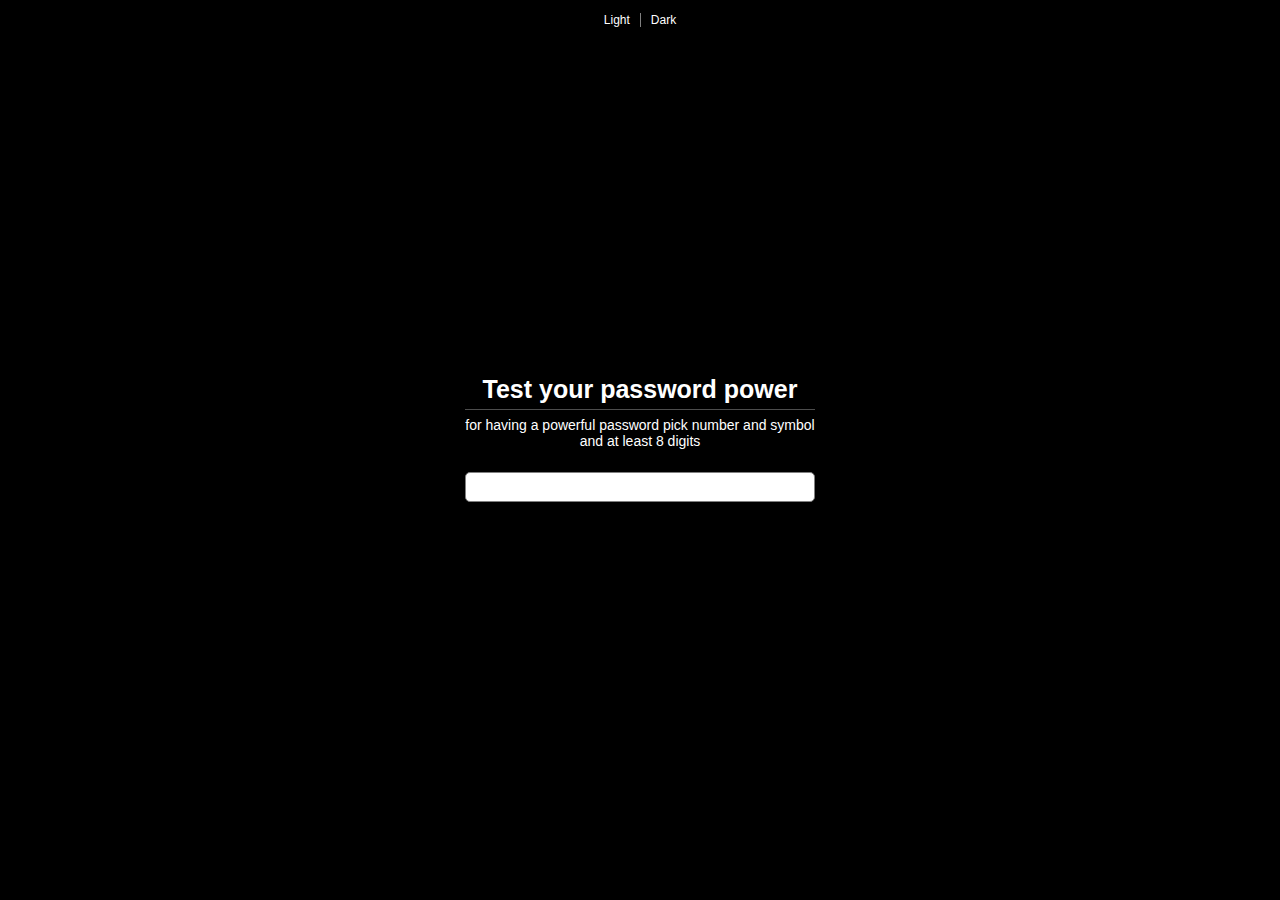
<file: index.html>
<!DOCTYPE html>
<html lang="en">

<head>
    <meta charset="UTF-8">
    <meta http-equiv="X-UA-Compatible" content="IE=edge">
    <meta name="viewport" content="width=device-width, initial-scale=1.0">
    <title>Document</title>
</head>
<link rel="stylesheet" href="./style.css">

<body>
    <main id="main">
        <div id="mode">
            <section id="light">Light</section>
            <section id="dark">Dark</section>
        </div>
        <div>
            <h3 id="h3">Test your password power</h3>
            <p id="p">for having a powerful password pick number and symbol and at least 8 digits</p>
            <input id="inp" type="text">
            <div id="box"></div>
        </div>
    </main>
</body>
<script src="./script.js"></script>

</html>
</file>
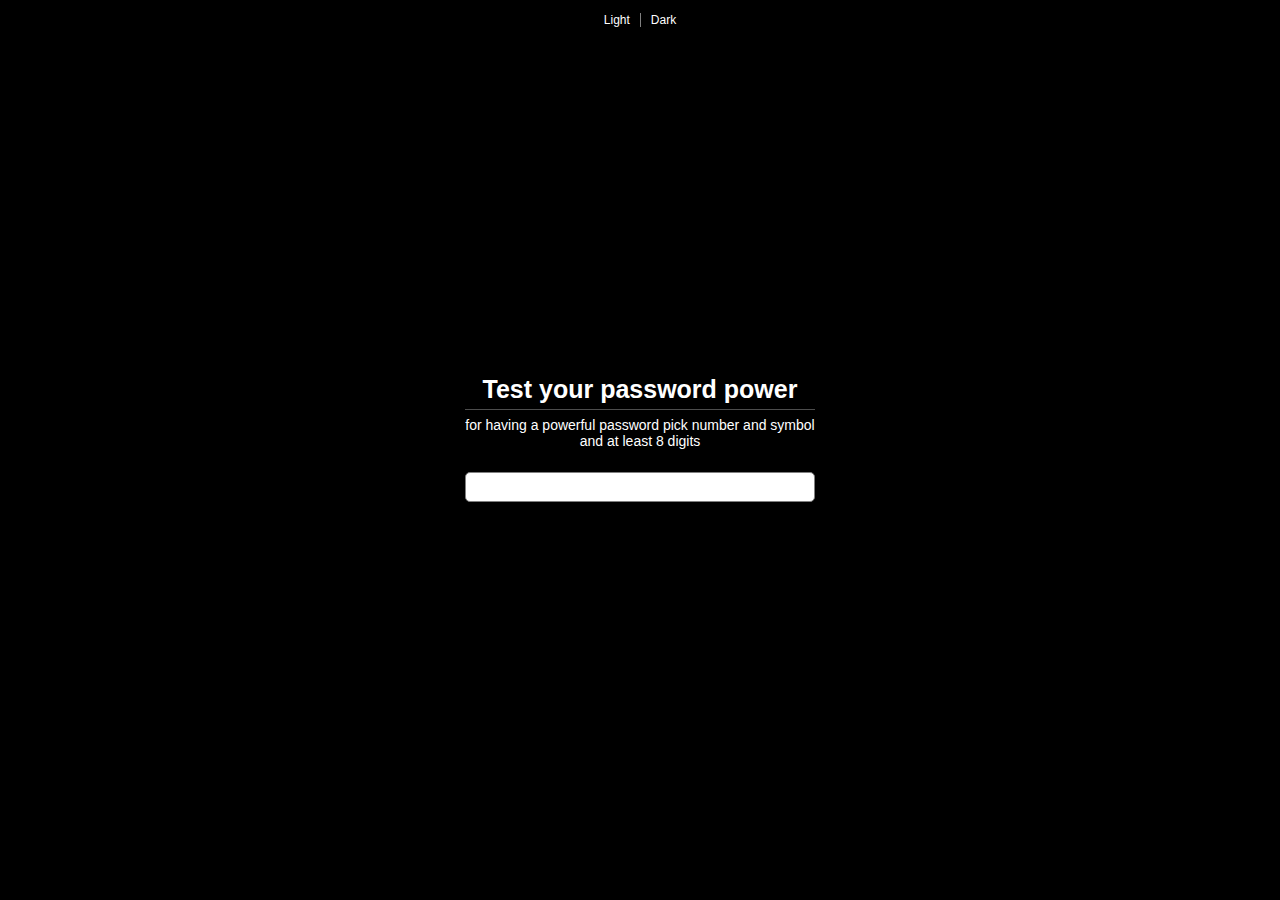
<file: MainProject/index.html>
<!DOCTYPE html>
<html lang="en">
<head>
    <meta charset="UTF-8">
    <meta http-equiv="X-UA-Compatible" content="IE=edge">
    <meta name="viewport" content="width=device-width, initial-scale=1.0">
    <title>Document</title>
</head>
<style>
    *{
        padding: 0;
        margin: 0;
        box-sizing: border-box;
    }
    main{
        width: 100%;
        height: 100vh;
        background-color: black;
        display: flex;
        align-items: center;
        justify-content: center;
        flex-wrap: wrap;
        font-family: Arial, "Helvetica Neue", Helvetica, sans-serif;
        position: relative;
    }
    main>div{
        width: 350px;
        height: 150px;
        position: relative;
    }
    #mode{
        width: 100%;
        height: 20px;
        position: absolute;
        top: 10px;
        display: flex;
        align-items: center;
        justify-content: center;
    }
    section{
        color: white;
        cursor: pointer;
        font-size: 12px;
    }
    section:nth-of-type(1){
        margin-right: 10px;
    }
    section:nth-of-type(2){
        border-left: 1px solid gray;
        padding-left: 10px;

    }
    h3{
        width: 100%;
        height: 35px;
        text-align: center;
        font-size: 25px;
        border-bottom: 1px solid rgb(77, 77, 77);
        color: white;
    }
    input{
        width: 100%;
        border-radius: 5px;
        height: 30px;
        border: 1px solid gray;
        padding: 10px;
    }
    div>div{
        width: 1%;
        height: 10px;
        position: absolute;  
        bottom: 0;
        left: 0;
        border-radius: 15px;
        transition: .4s;
    }
    p{
        text-align: center;
        width: 100%;
        height: 60px;
        font-size: 14px;
        margin-top: 2px;
        color: white;
        padding-top: 5px;
    }
</style>
<body>
    <main id="main">
        <div id="mode">
            <section id="light">Light</section>
            <section id="dark">Dark</section>
        </div>
        <div>
            <h3 id="h3">Test your password power</h3>
            <p id="p">for having a powerful password pick number and symbol and at least 8 digits</p>
            <input id="inp" type="text">
            <div id="box"></div>
        </div>
    </main>
</body>
<script>
    
    let x

    document.getElementById('inp').addEventListener('input', function(){
        x = this.value
        console.log(x)
        if(
            ((x.search(/[a-z]/i))>-1) || ((x.search(/[0-9]/i))>-1) || ((x.search(/[!@#$%^&*]/i))>-1)
        ){
            document.getElementById('box').style.background='red'
            document.getElementById('box').style.width='33%'
        }else{
            document.getElementById('box').style.background='transparent'
            document.getElementById('box').style.width='0'
        }
        if(
            (((x.search(/[a-z]/i))>-1) && (((x.search(/[0-9]/i))>-1))) || ((((x.search(/[a-z]/i))>-1) && (((x.search(/[!@#$%^&*]/i))>-1)))) || (((x.search(/[!@#$%^&*]/i))>-1) && (((x.search(/[0-9]/i))>-1)))
        ){
            document.getElementById('box').style.background='orange'
            document.getElementById('box').style.width='66%'
        }
        if(((x.search(/[a-z]/i))>-1) && (((x.search(/[0-9]/i))>-1)) && (((x.search(/[!@#$%^&*]/i))>-1)) && (x.length>7)){
            document.getElementById('box').style.background='green'
            document.getElementById('box').style.width='100%'
        }
    })


    document.getElementById('light').addEventListener('click', function(){
        document.getElementById('main').style.background='white'
        document.getElementById('p').style.color='black'
        document.getElementById('h3').style.color='black'
        document.getElementById('dark').style.color='black'
        document.getElementById('light').style.color='black'
    })


    document.getElementById('dark').addEventListener('click', function(){
        document.getElementById('main').style.background='black'
        document.getElementById('p').style.color='white'
        document.getElementById('h3').style.color='white'
        document.getElementById('dark').style.color='white'
        document.getElementById('light').style.color='white'
    })

</script>
</html>
</file>
<file: style.css>
* {
        padding: 0;
        margin: 0;
        box-sizing: border-box;
    }

    main {
        width: 100%;
        height: 100vh;
        background-color: black;
        display: flex;
        align-items: center;
        justify-content: center;
        flex-wrap: wrap;
        font-family: Arial, "Helvetica Neue", Helvetica, sans-serif;
        position: relative;
    }

    main>div {
        width: 350px;
        height: 150px;
        position: relative;
    }

    #mode {
        width: 100%;
        height: 20px;
        position: absolute;
        top: 10px;
        display: flex;
        align-items: center;
        justify-content: center;
    }

    section {
        color: white;
        cursor: pointer;
        font-size: 12px;
    }

    section:nth-of-type(1) {
        margin-right: 10px;
    }

    section:nth-of-type(2) {
        border-left: 1px solid gray;
        padding-left: 10px;

    }

    h3 {
        width: 100%;
        height: 35px;
        text-align: center;
        font-size: 25px;
        border-bottom: 1px solid rgb(77, 77, 77);
        color: white;
    }

    input {
        width: 100%;
        border-radius: 5px;
        height: 30px;
        border: 1px solid gray;
        padding: 10px;
    }

    div>div {
        width: 1%;
        height: 10px;
        position: absolute;
        bottom: 0;
        left: 0;
        border-radius: 15px;
        transition: .4s;
    }

    p {
        text-align: center;
        width: 100%;
        height: 60px;
        font-size: 14px;
        margin-top: 2px;
        color: white;
        padding-top: 5px;
    }
</file>
